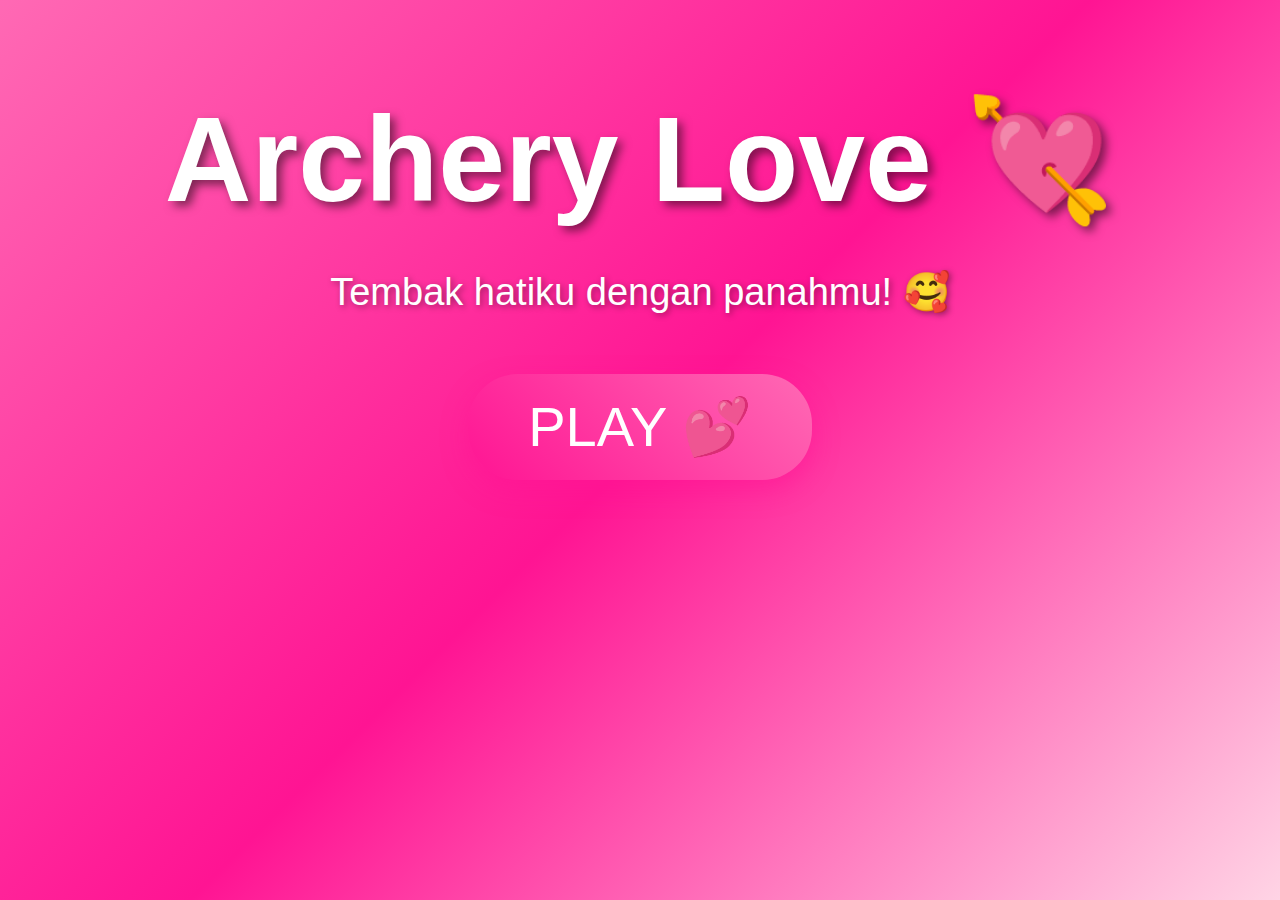
<file: index.html>
<!DOCTYPE html>
<html lang="id">
<head>
  <meta charset="UTF-8" />
  <meta name="viewport" content="width=device-width, initial-scale=1.0" />
  <title>Archery Love Game 💘</title>
  <style>
    * {
      margin: 0;
      padding: 0;
      box-sizing: border-box;
    }

    body {
      overflow: hidden;
      background: linear-gradient(to bottom, #ffeef8, #ffd4e5);
      font-family: 'Comic Sans MS', cursive, sans-serif;
      touch-action: manipulation;
      height: 100vh;
    }

    canvas {
      display: block;
      margin: 0 auto;
      background: transparent;
    }

    /* Start Screen */
    #startScreen {
      position: absolute;
      top: 0;
      left: 0;
      width: 100%;
      height: 100%;
      background: linear-gradient(135deg, #ff69b4, #ff1493, #ffd4e5);
      display: flex;
      flex-direction: column;
      justify-content: flex-start;
      align-items: center;
      padding-top: 10vh;
      text-align: center;
      z-index: 100;
      transition: opacity 0.6s ease-out;
    }

    #startScreen h1 {
      font-size: clamp(60px, 12vw, 120px);
      color: white;
      text-shadow: 5px 5px 10px rgba(0, 0, 0, 0.5);
      margin-bottom: 40px;
      animation: bounce 2s infinite;
    }

    #startScreen p {
      font-size: clamp(20px, 5vw, 38px);
      color: white;
      margin-bottom: 60px;
      text-shadow: 2px 2px 6px rgba(0, 0, 0, 0.4);
    }

    #playButton {
      font-size: clamp(28px, 7vw, 56px);
      font-family: inherit;
      background: linear-gradient(45deg, #ff1493, #ff69b4);
      color: white;
      border: none;
      padding: 20px 60px;
      border-radius: 50px;
      cursor: pointer;
      box-shadow: 0 10px 25px rgba(255, 20, 147, 0.5);
      transition: all 0.3s ease;
      animation: pulse 2s infinite;
    }

    #playButton:hover, #playButton:active {
      transform: scale(1.1);
      box-shadow: 0 15px 35px rgba(255, 20, 147, 0.7);
    }

    @keyframes bounce {
      0%, 20%, 50%, 80%, 100% { transform: translateY(0); }
      40% { transform: translateY(-15px); }
      60% { transform: translateY(-8px); }
    }

    @keyframes pulse {
      0% { box-shadow: 0 10px 25px rgba(255, 20, 147, 0.5); }
      50% { box-shadow: 0 15px 35px rgba(255, 20, 147, 0.7); }
      100% { box-shadow: 0 10px 25px rgba(255, 20, 147, 0.5); }
    }

    /* Instructions */
    #instructions {
      position: absolute;
      bottom: 30px;
      left: 50%;
      transform: translateX(-50%);
      background: rgba(255, 255, 255, 0.9);
      padding: 15px 30px;
      border-radius: 30px;
      font-size: 16px;
      text-align: center;
      pointer-events: none;
      z-index: 50;
      transition: opacity 0.5s ease;
      box-shadow: 0 4px 15px rgba(0, 0, 0, 0.1);
    }

    /* UI Score */
    #ui {
      position: absolute;
      top: 20px;
      left: 20px;
      color: #ff1493;
      font-size: 28px;
      font-weight: bold;
      text-shadow: 2px 2px 4px rgba(0, 0, 0, 0.3);
      opacity: 0;
      transition: opacity 0.5s ease;
      z-index: 40;
    }

    #ui div { margin: 8px 0; }

    /* End Screen (Win/Lose) */
    #endScreen {
      position: absolute;
      top: 0;
      left: 0;
      width: 100%;
      height: 100%;
      background: rgba(0, 0, 0, 0.7);
      display: none;
      flex-direction: column;
      justify-content: center;
      align-items: center;
      z-index: 200;
      color: white;
      text-align: center;
    }

    #endScreen h2 {
      font-size: clamp(40px, 8vw, 80px);
      margin-bottom: 30px;
      text-shadow: 3px 3px 8px rgba(0,0,0,0.8);
    }

    #endScreen button {
      font-size: 24px;
      padding: 15px 40px;
      margin: 15px;
      border: none;
      border-radius: 50px;
      cursor: pointer;
      background: #ff69b4;
      color: white;
      box-shadow: 0 8px 20px rgba(0,0,0,0.4);
      transition: transform 0.3s;
    }

    #endScreen button:hover {
      transform: scale(1.1);
    }
  </style>
</head>
<body>
  <!-- Start Screen -->
  <div id="startScreen">
    <h1>Archery Love 💘</h1>
    <p>Tembak hatiku dengan panahmu! 🥰</p>
    <button id="playButton">PLAY 💕</button>
  </div>

  <!-- Instructions -->
  <div id="instructions">
    Desktop: Arahkan mouse, klik & tarik untuk tembak 💘<br>
    Mobile: Sentuh & geser untuk arahkan dan tembak
  </div>

  <!-- UI Score -->
  <div id="ui">
    <div id="score">Score: 0</div>
  </div>

  <!-- End Screen (Win/Lose) -->
  <div id="endScreen">
    <h2 id="endMessage"></h2>
    <button id="tryAgainBtn">Try Again ❤️</button>
    <button id="closeBtn">Close</button>
  </div>

  <canvas id="gameCanvas"></canvas>

  <script>
    const canvas = document.getElementById('gameCanvas');
    const ctx = canvas.getContext('2d');

    // Partikel Hati
    const hearts = [];

    class HeartParticle {
      constructor(x, y) {
        this.x = x;
        this.y = y;
        this.size = Math.random() * 15 + 10;
        this.vx = Math.random() * 4 - 2;
        this.vy = Math.random() * -5 - 2;
        this.alpha = 1;
        this.rotation = 0;
        this.rotationSpeed = Math.random() * 0.1 - 0.05;
      }

      update() {
        this.x += this.vx;
        this.y += this.vy;
        this.vy += 0.1;
        this.alpha -= 0.01;
        this.rotation += this.rotationSpeed;
      }

      draw() {
        ctx.save();
        ctx.translate(this.x, this.y);
        ctx.rotate(this.rotation);
        ctx.globalAlpha = this.alpha;
        ctx.font = `${this.size}px Arial`;
        ctx.fillText('💖', -this.size / 2, this.size / 2);
        ctx.restore();
      }

      isDead() {
        return this.alpha <= 0;
      }
    }

    function createHearts(x, y, count = 20) {
      for (let i = 0; i < count; i++) {
        hearts.push(new HeartParticle(x, y));
      }
    }

    function updateAndDrawHearts() {
      for (let i = hearts.length - 1; i >= 0; i--) {
        hearts[i].update();
        hearts[i].draw();
        if (hearts[i].isDead()) {
          hearts.splice(i, 1);
        }
      }
    }

    // Game State
    let gameStarted = false;
    let gameOver = false;

    // Responsif
    function resizeCanvas() {
      canvas.width = window.innerWidth;
      canvas.height = window.innerHeight;
    }
    resizeCanvas();
    window.addEventListener('resize', resizeCanvas);

    function updatePositions() {
      bow.x = canvas.width * 0.15;
      bow.y = canvas.height / 2;
      target.x = canvas.width * 0.85;
      target.y = canvas.height / 2;
      target.radius = Math.min(80, canvas.width * 0.1);
    }

    // Variabel Game
    const bow = { x: 0, y: 0, angle: 0, pull: 0, maxPull: 1 };
    const target = { x: 0, y: 0, radius: 80 };

    let arrow = { active: false, x: 0, y: 0, vx: 0, vy: 0 };

    let score = 0;

    function updateUI() {
      document.getElementById('score').innerText = `Score: ${score}`;
    }

    // Start Game (untuk Play & Try Again)
    function startGame() {
      gameStarted = true;
      gameOver = false;
      score = 0;
      hearts.length = 0;
      updateUI();

      // Sembunyikan end screen & tampilkan game
      document.getElementById('endScreen').style.display = 'none';

      // Sembunyikan start screen
      document.getElementById('startScreen').style.opacity = '0';
      setTimeout(() => {
        document.getElementById('startScreen').style.display = 'none';
      }, 600);

      document.getElementById('instructions').style.opacity = '0.7';
      document.getElementById('ui').style.opacity = '1';

      updatePositions();
    }

    // Kembali ke Menu Awal (untuk Close)
    function backToMenu() {
      gameStarted = false;
      gameOver = false;
      hearts.length = 0;

      // Hilangkan end screen
      document.getElementById('endScreen').style.display = 'none';

      // Tampilkan kembali start screen
      const startScreen = document.getElementById('startScreen');
      startScreen.style.display = 'flex';
      startScreen.style.opacity = '1';

      // Sembunyikan UI game
      document.getElementById('instructions').style.opacity = '0';
      document.getElementById('ui').style.opacity = '0';
    }

    window.addEventListener('load', () => {
      document.getElementById('playButton').addEventListener('click', startGame);
      document.getElementById('tryAgainBtn').addEventListener('click', startGame);
      document.getElementById('closeBtn').addEventListener('click', backToMenu); // FIXED!
    });

    // Kontrol & Game Logic (sama seperti sebelumnya)
    let isPulling = false;
    let mouseX = 0, mouseY = 0;

    function updateBowAngle() {
      const dx = mouseX - bow.x;
      const dy = mouseY - bow.y;
      bow.angle = Math.atan2(dy, dx);
      bow.angle = Math.max(-Math.PI / 3, Math.min(Math.PI / 3, bow.angle));
    }

    canvas.addEventListener('mousemove', (e) => {
      mouseX = e.clientX;
      mouseY = e.clientY;
      if (gameStarted && !arrow.active && !gameOver) updateBowAngle();
    });

    canvas.addEventListener('mousedown', () => {
      if (gameStarted && !arrow.active && !gameOver) isPulling = true;
    });

    canvas.addEventListener('mouseup', () => {
      if (isPulling && gameStarted && !arrow.active && !gameOver) shootArrow();
      isPulling = false;
      bow.pull = 0;
    });

    canvas.addEventListener('touchstart', (e) => {
      e.preventDefault();
      const touch = e.touches[0];
      mouseX = touch.clientX;
      mouseY = touch.clientY;
      if (gameStarted && !arrow.active && !gameOver) {
        isPulling = true;
        updateBowAngle();
      }
    });

    canvas.addEventListener('touchmove', (e) => {
      e.preventDefault();
      const touch = e.touches[0];
      mouseX = touch.clientX;
      mouseY = touch.clientY;
      if (gameStarted && !arrow.active && !gameOver) updateBowAngle();
    });

    canvas.addEventListener('touchend', () => {
      if (isPulling && gameStarted && !arrow.active && !gameOver) shootArrow();
      isPulling = false;
      bow.pull = 0;
    });

    function shootArrow() {
      if (bow.pull < 0.2) return;

      arrow.active = true;
      arrow.x = bow.x + Math.cos(bow.angle) * 80;
      arrow.y = bow.y + Math.sin(bow.angle) * 80;

      const power = bow.pull * 20;
      arrow.vx = Math.cos(bow.angle) * power;
      arrow.vy = Math.sin(bow.angle) * power;
    }

    function checkHit() {
      const dist = Math.hypot(arrow.x - target.x, arrow.y - target.y);

      if (dist < target.radius) {
        score += 30;
        createHearts(target.x, target.y, 20); // Hati berterbangan!
      } else {
        score -= 20;
      }

      updateUI();

      if (score >= 200) {
        document.getElementById('endMessage').innerText = "Kamu hebat banget sayang 🥰";
        document.getElementById('endScreen').style.display = 'flex';
        gameOver = true;
      } else if (score <= -100) {
        document.getElementById('endMessage').innerText = "Yahh kamu kalah Sayangg 😢";
        document.getElementById('endScreen').style.display = 'flex';
        gameOver = true;
      }

      arrow.active = false;
    }

    // Animate Loop (tetap sama dengan hearts)
    function animate() {
      ctx.clearRect(0, 0, canvas.width, canvas.height);
      updatePositions();

      const rings = [target.radius, target.radius * 0.75, target.radius * 0.5, target.radius * 0.25];
      const colors = ['#ff4444', '#ffffff', '#ff8888', '#ffff00'];
      rings.forEach((r, i) => {
        ctx.beginPath();
        ctx.arc(target.x, target.y, r, 0, Math.PI * 2);
        ctx.fillStyle = gameStarted ? colors[i] : colors[i] + '80';
        ctx.fill();
        ctx.strokeStyle = '#333';
        ctx.lineWidth = 3;
        ctx.stroke();
      });

      updateAndDrawHearts();

      if (gameStarted && !gameOver) {
        if (isPulling && !arrow.active) {
          const dist = Math.min(Math.hypot(mouseX - bow.x, mouseY - bow.y), 200);
          bow.pull = Math.min(dist / 150, 1);
        }

        if (arrow.active) {
          arrow.vy += 0.3;
          arrow.x += arrow.vx;
          arrow.y += arrow.vy;

          if (Math.hypot(arrow.x - target.x, arrow.y - target.y) < target.radius + 10) {
            checkHit();
          }

          if (arrow.x > canvas.width + 100 || arrow.y > canvas.height + 100 || arrow.y < -100) {
            checkHit();
          }
        }

        ctx.save();
        ctx.translate(bow.x, bow.y);
        ctx.rotate(bow.angle);

        ctx.strokeStyle = '#8B4513';
        ctx.lineWidth = 12;
        ctx.beginPath();
        ctx.moveTo(-40, -60);
        ctx.quadraticCurveTo(20 + bow.pull * 50, 0, -40, 60);
        ctx.stroke();

        ctx.strokeStyle = '#333';
        ctx.lineWidth = 4;
        ctx.beginPath();
        ctx.moveTo(-40, -60);
        ctx.lineTo(20 + bow.pull * 100, 0);
        ctx.lineTo(-40, 60);
        ctx.stroke();

        if (!arrow.active) {
          ctx.beginPath();
          ctx.moveTo(20, 0);
          ctx.lineTo(80 + bow.pull * 80, 0);
          ctx.strokeStyle = '#444';
          ctx.lineWidth = 6;
          ctx.stroke();

          ctx.beginPath();
          ctx.moveTo(80 + bow.pull * 80, 0);
          ctx.lineTo(70 + bow.pull * 80, -10);
          ctx.lineTo(70 + bow.pull * 80, 10);
          ctx.closePath();
          ctx.fillStyle = '#ff3333';
          ctx.fill();
        }
        ctx.restore();

        if (arrow.active) {
          ctx.save();
          const arrowAngle = Math.atan2(arrow.vy, arrow.vx);
          ctx.translate(arrow.x, arrow.y);
          ctx.rotate(arrowAngle);

          ctx.beginPath();
          ctx.moveTo(-30, 0);
          ctx.lineTo(20, 0);
          ctx.strokeStyle = '#444';
          ctx.lineWidth = 6;
          ctx.stroke();

          ctx.beginPath();
          ctx.moveTo(20, 0);
          ctx.lineTo(10, -10);
          ctx.lineTo(10, 10);
          ctx.closePath();
          ctx.fillStyle = '#ff3333';
          ctx.fill();
          ctx.restore();
        }
      }

      requestAnimationFrame(animate);
    }

    animate();
  </script>
</body>
</html>
</file>
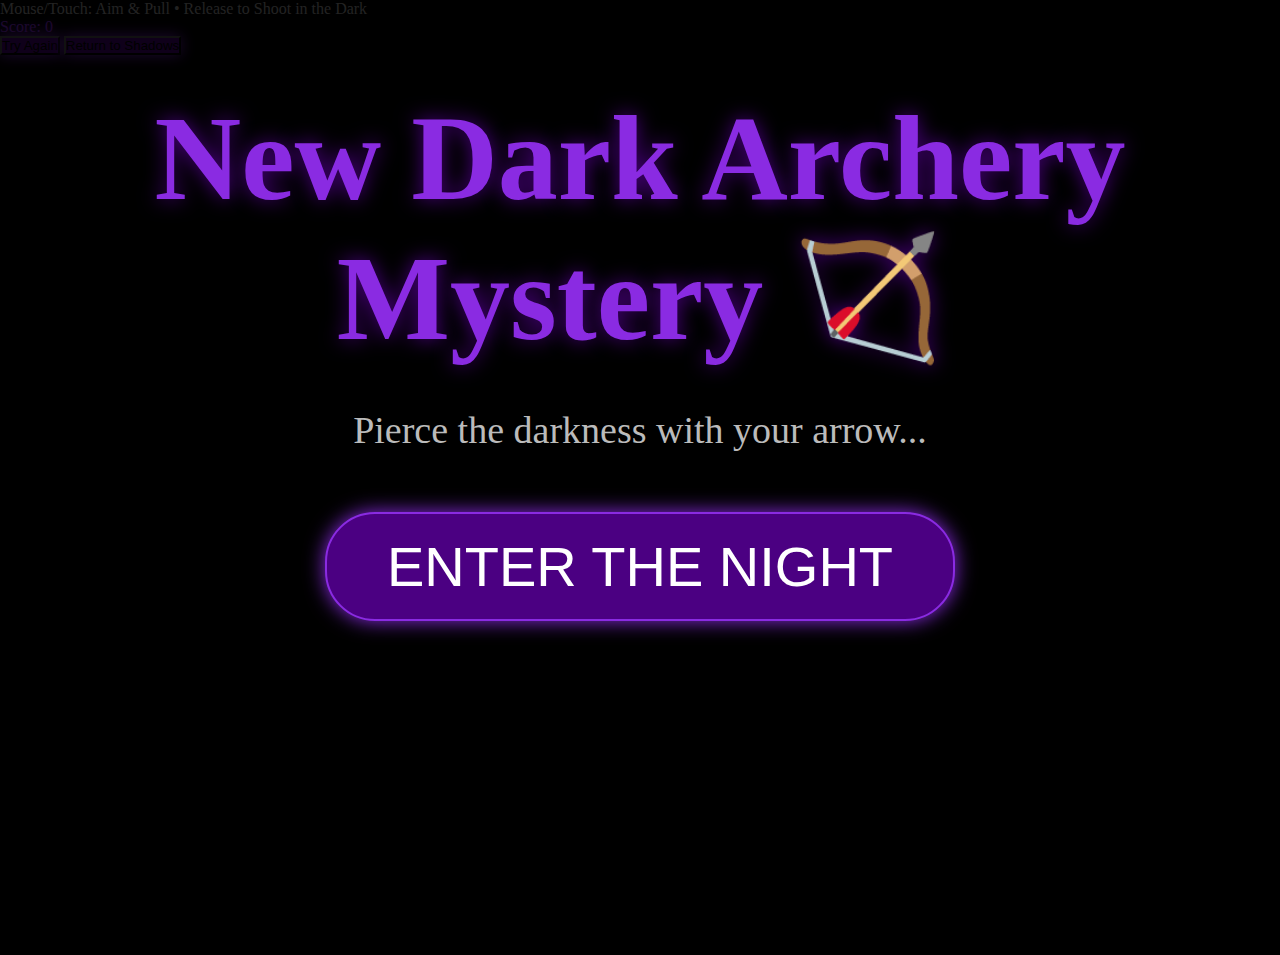
<file: dark-archery.html>
<!DOCTYPE html>
<html lang="id">
<head>
  <meta charset="UTF-8" />
  <meta name="viewport" content="width=device-width, initial-scale=1.0" />
  <title>Dark Archery Mystery 🏹🌙</title>
  <style>
    * { margin: 0; padding: 0; box-sizing: border-box; }
    body {
      overflow: hidden;
      background: #000 url('https://img.goodfon.com/original/2268x1360/9/ae/moon-moonlight-half-moon-stars-clouds-night-sky-night-sky-st.jpg') no-repeat center center fixed;
      background-size: cover;
      font-family: 'Georgia', serif;
      color: #ccc;
      touch-action: manipulation;
      height: 100vh;
    }
    canvas { display: block; margin: 0 auto; background: transparent; }

    /* Start Screen Dark */
    #startScreen {
      position: absolute; top: 0; left: 0; width: 100%; height: 100%;
      background: rgba(0,0,0,0.8);
      display: flex; flex-direction: column; justify-content: flex-start;
      align-items: center; padding-top: 10vh; text-align: center;
      z-index: 100; transition: opacity 0.6s ease-out;
    }
    #startScreen h1 {
      font-size: clamp(60px, 12vw, 120px); color: #8a2be2; text-shadow: 0 0 20px #4b0082;
      margin-bottom: 40px; animation: glow 2s infinite alternate;
    }
    #startScreen p { font-size: clamp(20px, 5vw, 38px); color: #bbb; margin-bottom: 60px; }
    #playButton {
      font-size: clamp(28px, 7vw, 56px); background: #4b0082; color: #fff;
      border: 2px solid #8a2be2; padding: 20px 60px; border-radius: 50px;
      cursor: pointer; box-shadow: 0 0 20px #8a2be2; transition: 0.3s;
    }
    #playButton:hover { transform: scale(1.1); box-shadow: 0 0 40px #8a2be2; }

    @keyframes glow { from { text-shadow: 0 0 10px #4b0082; } to { text-shadow: 0 0 30px #8a2be2; } }

    /* Instructions Dark */
    #instructions { bottom: 30px; background: rgba(0,0,0,0.7); color: #aaa; }

    /* UI Dark */
    #ui { top: 20px; left: 20px; color: #8a2be2; text-shadow: 0 0 10px #4b0082; }

    /* End Screen Dark */
    #endScreen { background: rgba(0,0,0,0.9); color: #8a2be2; }
    #endScreen button { background: #4b0082; box-shadow: 0 0 15px #8a2be2; }
  </style>
</head>
<body>
  <div id="startScreen">
    <h1> New Dark Archery Mystery 🏹</h1>
    <p>Pierce the darkness with your arrow...</p>
    <button id="playButton">ENTER THE NIGHT</button>
  </div>

  <div id="instructions">
    Mouse/Touch: Aim & Pull • Release to Shoot in the Dark
  </div>

  <div id="ui">
    <div id="score">Score: 0</div>
  </div>

  <div id="endScreen">
    <h2 id="endMessage"></h2>
    <button id="tryAgainBtn">Try Again</button>
    <button id="closeBtn">Return to Shadows</button>
  </div>

  <canvas id="gameCanvas"></canvas>

  <script>
    const canvas = document.getElementById('gameCanvas');
    const ctx = canvas.getContext('2d');

    let gameStarted = false, gameOver = false;
    let score = 0;

    function resizeCanvas() { canvas.width = window.innerWidth; canvas.height = window.innerHeight; }
    resizeCanvas(); window.addEventListener('resize', resizeCanvas);

    function updatePositions() {
      bow.x = canvas.width * 0.15; bow.y = canvas.height / 2;
      target.x = canvas.width * 0.85; target.y = canvas.height / 2;
      target.radius = Math.min(80, canvas.width * 0.1);
    }

    const bow = { x: 0, y: 0, angle: 0, pull: 0, maxPull: 1 };
    const target = { x: 0, y: 0, radius: 80 };
    let arrow = { active: false, x: 0, y: 0, vx: 0, vy: 0 };

    let message = '', messageAlpha = 0, messageTimer = 0;

    const hitMessages = ["You pierce my soul 💜", "In the dark, you found me 🌙", "Eternal night binds us 🖤"];
    const missMessages = ["Lost in shadows...", "The night hides it", "Try again, my shadow"];

    function updateUI() { document.getElementById('score').innerText = `Score: ${score}`; }

    function startGame() {
      gameStarted = true; gameOver = false; score = 0; updateUI();
      document.getElementById('startScreen').style.opacity = '0';
      setTimeout(() => document.getElementById('startScreen').style.display = 'none', 600);
      document.getElementById('instructions').style.opacity = '0.7';
      document.getElementById('ui').style.opacity = '1';
      document.getElementById('endScreen').style.display = 'none';
      updatePositions();
    }

    window.addEventListener('load', () => {
      document.getElementById('playButton').addEventListener('click', startGame);
      document.getElementById('tryAgainBtn').addEventListener('click', startGame);
      document.getElementById('closeBtn').addEventListener('click', () => {
        document.getElementById('startScreen').style.display = 'flex';
        document.getElementById('startScreen').style.opacity = '1';
        gameStarted = false;
      });
    });

    // Kontrol sama seperti sebelumnya (mouse/touch)
    let isPulling = false, mouseX = 0, mouseY = 0;

    function updateBowAngle() {
      const dx = mouseX - bow.x; const dy = mouseY - bow.y;
      bow.angle = Math.atan2(dy, dx);
      bow.angle = Math.max(-Math.PI / 3, Math.min(Math.PI / 3, bow.angle));
    }

    // Event listeners sama seperti versi sebelumnya...

    // (Kode kontrol, shootArrow, checkHit, animate sama, tapi warna dark)
    // Untuk ring target: colors = ['#4b0082', '#8a2be2', '#2f004f', '#000'];
    // Bow: strokeStyle = '#222' dan '#111'
    // Arrow: '#8a2be2' glowing

    // Tambah partikel glowing saat hit untuk efek dark magic

    animate();
  </script>
</body>
</html>
</file>
